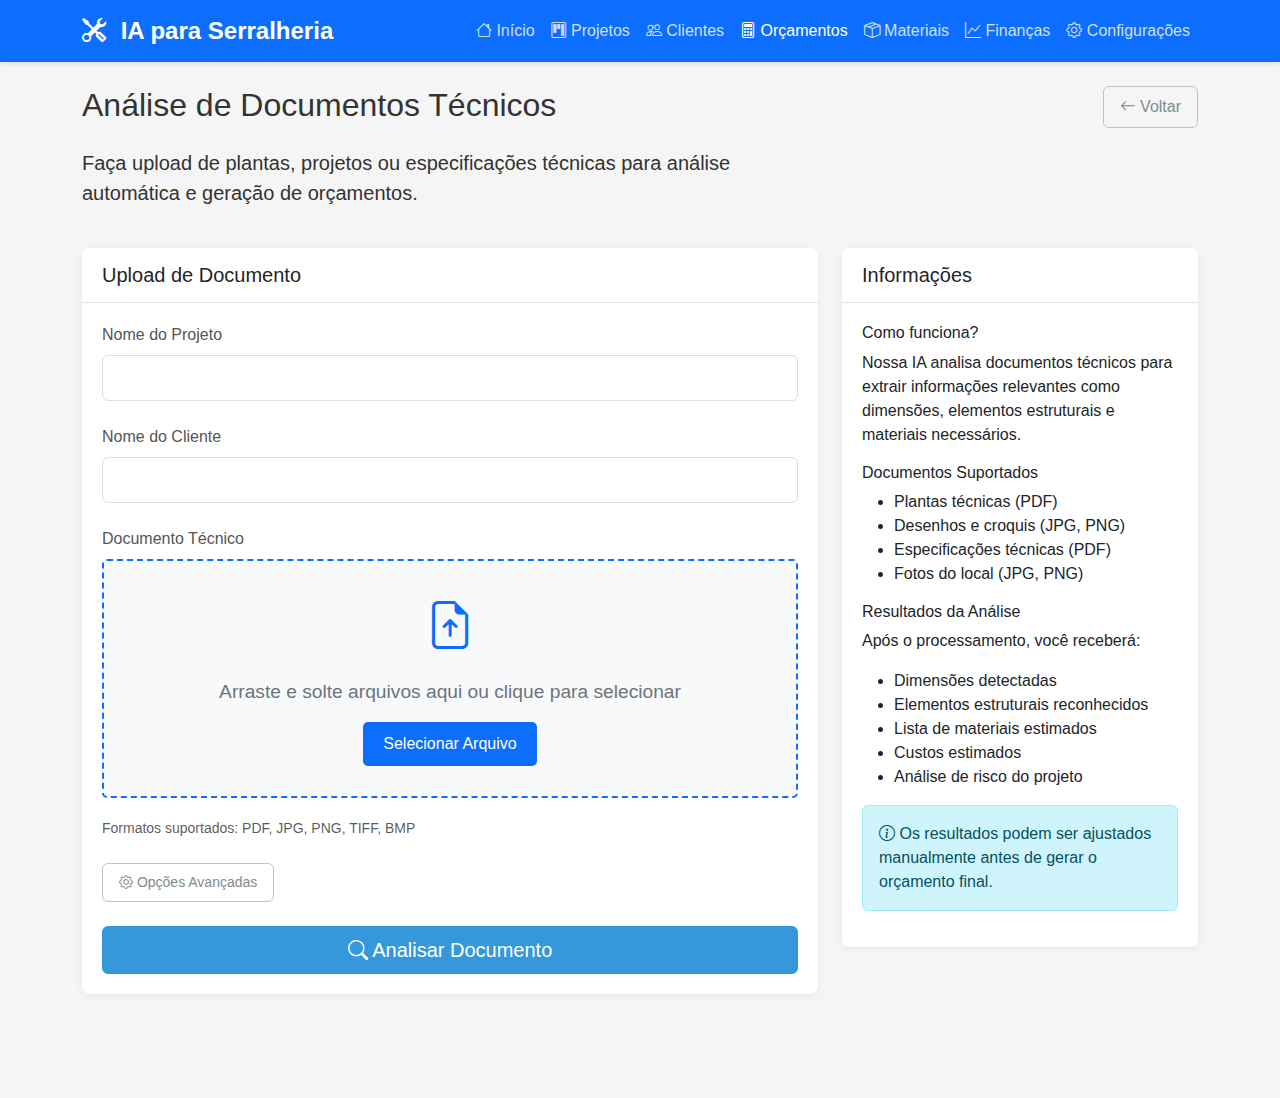
<file: templates/upload_documento.html>
<!DOCTYPE html>
<html lang="pt-br">
<head>
    <meta charset="UTF-8">
    <meta name="viewport" content="width=device-width, initial-scale=1.0">
    <title>Upload de Documentos - IA para Serralheria</title>
    
    <!-- Bootstrap CSS -->
    <link href="https://cdn.jsdelivr.net/npm/bootstrap@5.3.0/dist/css/bootstrap.min.css" rel="stylesheet">
    <link href="https://cdn.jsdelivr.net/npm/bootstrap-icons@1.10.0/font/bootstrap-icons.css" rel="stylesheet">
    
    <!-- Custom CSS -->
    <link href="/static/css/style.css" rel="stylesheet">
    <link href="/static/css/responsive.css" rel="stylesheet">
    <link href="/static/css/mobile-fixes.css" rel="stylesheet">
    
    <style>
        .drop-zone {
            border: 2px dashed #0d6efd;
            border-radius: 5px;
            padding: 30px;
            text-align: center;
            transition: all 0.3s ease;
            background-color: #f8f9fa;
            margin-bottom: 20px;
        }
        
        .drop-zone.highlight {
            background-color: #e2f0ff;
            border-color: #0b5ed7;
        }
        
        .drop-zone-prompt {
            font-size: 1.2rem;
            color: #6c757d;
            margin-bottom: 15px;
        }
        
        .drop-zone-icon {
            font-size: 3rem;
            color: #0d6efd;
            margin-bottom: 15px;
        }
        
        .file-input {
            display: none;
        }
        
        .upload-btn {
            background-color: #0d6efd;
            color: white;
            padding: 10px 20px;
            border-radius: 5px;
            cursor: pointer;
            display: inline-block;
            transition: all 0.3s ease;
        }
        
        .upload-btn:hover {
            background-color: #0b5ed7;
        }
        
        .progress-container {
            margin-top: 20px;
            display: none;
        }
        
        .analysis-results-container {
            margin-top: 30px;
            padding: 20px;
            border: 1px solid #dee2e6;
            border-radius: 5px;
            background-color: #fff;
        }
        
        .analysis-section {
            margin-bottom: 20px;
        }
        
        .analysis-actions {
            margin-top: 30px;
        }
        
        .risk-badge {
            padding: 5px 10px;
            border-radius: 5px;
            font-weight: bold;
            display: inline-block;
        }
        
        .risk-baixo {
            background-color: #d1e7dd;
            color: #0f5132;
        }
        
        .risk-medio {
            background-color: #fff3cd;
            color: #664d03;
        }
        
        .risk-alto {
            background-color: #f8d7da;
            color: #842029;
        }
        
        .risk-muito_alto {
            background-color: #842029;
            color: #ffffff;
        }
    </style>
</head>
<body>
    <!-- Navbar -->
    <nav class="navbar navbar-expand-lg navbar-dark bg-primary">
        <div class="container">
            <a class="navbar-brand" href="/">
                <i class="bi bi-tools me-2"></i>
                IA para Serralheria
            </a>
            <button class="navbar-toggler" type="button" data-bs-toggle="collapse" data-bs-target="#navbarNav">
                <span class="navbar-toggler-icon"></span>
            </button>
            <div class="collapse navbar-collapse" id="navbarNav">
                <ul class="navbar-nav ms-auto">
                    <li class="nav-item">
                        <a class="nav-link" href="/" data-module="main">
                            <i class="bi bi-house"></i> Início
                        </a>
                    </li>
                    <li class="nav-item">
                        <a class="nav-link" href="#" data-module="projetos">
                            <i class="bi bi-kanban"></i> Projetos
                        </a>
                    </li>
                    <li class="nav-item">
                        <a class="nav-link" href="#" data-module="clientes">
                            <i class="bi bi-people"></i> Clientes
                        </a>
                    </li>
                    <li class="nav-item">
                        <a class="nav-link active" href="#" data-module="orcamentos">
                            <i class="bi bi-calculator"></i> Orçamentos
                        </a>
                    </li>
                    <li class="nav-item" id="nav-materiais">
                        <a class="nav-link" href="#" data-module="materiais">
                            <i class="bi bi-box-seam"></i> Materiais
                        </a>
                    </li>
                    <li class="nav-item" id="nav-financas">
                        <a class="nav-link" href="#" data-module="financas">
                            <i class="bi bi-graph-up"></i> Finanças
                        </a>
                    </li>
                    <li class="nav-item">
                        <a class="nav-link" href="#" data-module="configuracoes">
                            <i class="bi bi-gear"></i> Configurações
                        </a>
                    </li>
                </ul>
            </div>
        </div>
    </nav>

    <!-- Main Content -->
    <div class="container py-4">
        <div class="row mb-4">
            <div class="col-md-8">
                <h2 class="mb-4">Análise de Documentos Técnicos</h2>
                <p class="lead">Faça upload de plantas, projetos ou especificações técnicas para análise automática e geração de orçamentos.</p>
            </div>
            <div class="col-md-4 text-end">
                <a href="/" class="btn btn-outline-secondary">
                    <i class="bi bi-arrow-left"></i> Voltar
                </a>
            </div>
        </div>
        
        <!-- Upload Form -->
        <div class="row">
            <div class="col-lg-8">
                <div class="card">
                    <div class="card-header">
                        <h5 class="mb-0">Upload de Documento</h5>
                    </div>
                    <div class="card-body">
                        <form id="documentUploadForm" enctype="multipart/form-data">
                            <div class="mb-4">
                                <label for="projectName" class="form-label">Nome do Projeto</label>
                                <input type="text" class="form-control" id="projectName" name="projectName" required>
                            </div>
                            
                            <div class="mb-4">
                                <label for="clientName" class="form-label">Nome do Cliente</label>
                                <input type="text" class="form-control" id="clientName" name="clientName">
                            </div>
                            
                            <div class="mb-4">
                                <label class="form-label">Documento Técnico</label>
                                <div id="dropZone" class="drop-zone">
                                    <div class="drop-zone-icon">
                                        <i class="bi bi-file-earmark-arrow-up"></i>
                                    </div>
                                    <div class="drop-zone-prompt">Arraste e solte arquivos aqui ou clique para selecionar</div>
                                    <input type="file" id="documentFile" name="arquivo" class="file-input" accept=".pdf,.jpg,.jpeg,.png,.tif,.tiff,.bmp">
                                    <div class="upload-btn">Selecionar Arquivo</div>
                                </div>
                                <div class="form-text">Formatos suportados: PDF, JPG, PNG, TIFF, BMP</div>
                            </div>
                            
                            <div id="uploadProgress" class="progress-container">
                                <label class="form-label">Processando documento...</label>
                                <div class="progress" style="height: 25px;">
                                    <div id="progressBar" class="progress-bar progress-bar-striped progress-bar-animated" role="progressbar" style="width: 0%;" aria-valuenow="0" aria-valuemin="0" aria-valuemax="100">0%</div>
                                </div>
                            </div>
                            
                            <div class="mb-4 mt-4">
                                <button type="button" id="toggleAdvancedOptions" class="btn btn-outline-secondary btn-sm">
                                    <i class="bi bi-gear"></i> Opções Avançadas
                                </button>
                            </div>
                            
                            <div class="advanced-options" style="display: none;">
                                <div class="row">
                                    <div class="col-md-4 mb-3">
                                        <label for="maxHeight" class="form-label">Altura Máxima (m)</label>
                                        <input type="number" class="form-control" id="maxHeight" name="maxHeight" step="0.1" min="0">
                                    </div>
                                    
                                    <div class="col-md-4 mb-3">
                                        <label for="complexity" class="form-label">Complexidade</label>
                                        <select class="form-select" id="complexity" name="complexity">
                                            <option value="baixa">Baixa</option>
                                            <option value="media">Média</option>
                                            <option value="alta">Alta</option>
                                        </select>
                                    </div>
                                    
                                    <div class="col-md-4 mb-3">
                                        <label for="environment" class="form-label">Ambiente</label>
                                        <select class="form-select" id="environment" name="environment">
                                            <option value="controlado">Controlado (Oficina)</option>
                                            <option value="externo">Externo</option>
                                            <option value="externo_adverso">Externo com Condições Adversas</option>
                                        </select>
                                    </div>
                                </div>
                                
                                <div class="row">
                                    <div class="col-md-4 mb-3">
                                        <label for="profitMargin" class="form-label">Margem de Lucro (%)</label>
                                        <input type="number" class="form-control" id="profitMargin" name="profitMargin" value="30" min="0" max="100">
                                    </div>
                                    
                                    <div class="col-md-4 mb-3">
                                        <label for="laborCostPercentage" class="form-label">Custo de Mão de Obra (%)</label>
                                        <input type="number" class="form-control" id="laborCostPercentage" name="laborCostPercentage" value="40" min="0" max="100">
                                    </div>
                                    
                                    <div class="col-md-4 mb-3">
                                        <label for="taxRate" class="form-label">Alíquota de Imposto (%)</label>
                                        <input type="number" class="form-control" id="taxRate" name="taxRate" value="6" min="0" max="100">
                                    </div>
                                </div>
                            </div>
                            
                            <div class="d-grid gap-2 mt-4">
                                <button type="submit" class="btn btn-primary btn-lg">
                                    <i class="bi bi-search"></i> Analisar Documento
                                </button>
                            </div>
                        </form>
                    </div>
                </div>
            </div>
            
            <div class="col-lg-4">
                <div class="card">
                    <div class="card-header">
                        <h5 class="mb-0">Informações</h5>
                    </div>
                    <div class="card-body">
                        <h6>Como funciona?</h6>
                        <p>Nossa IA analisa documentos técnicos para extrair informações relevantes como dimensões, elementos estruturais e materiais necessários.</p>
                        
                        <h6>Documentos Suportados</h6>
                        <ul>
                            <li>Plantas técnicas (PDF)</li>
                            <li>Desenhos e croquis (JPG, PNG)</li>
                            <li>Especificações técnicas (PDF)</li>
                            <li>Fotos do local (JPG, PNG)</li>
                        </ul>
                        
                        <h6>Resultados da Análise</h6>
                        <p>Após o processamento, você receberá:</p>
                        <ul>
                            <li>Dimensões detectadas</li>
                            <li>Elementos estruturais reconhecidos</li>
                            <li>Lista de materiais estimados</li>
                            <li>Custos estimados</li>
                            <li>Análise de risco do projeto</li>
                        </ul>
                        
                        <div class="alert alert-info mt-3">
                            <i class="bi bi-info-circle"></i> Os resultados podem ser ajustados manualmente antes de gerar o orçamento final.
                        </div>
                    </div>
                </div>
            </div>
        </div>
        
        <!-- Analysis Results -->
        <div id="analysisResults" class="mt-4" style="display: none;">
            <!-- Conteúdo será preenchido dinamicamente pelo JavaScript -->
        </div>
    </div>

    <!-- Loading Overlay -->
    <div id="loadingOverlay" style="display: none; position: fixed; top: 0; left: 0; width: 100%; height: 100%; background-color: rgba(0,0,0,0.5); z-index: 9999; justify-content: center; align-items: center;">
        <div class="spinner-border text-light" style="width: 3rem; height: 3rem;" role="status">
            <span class="visually-hidden">Carregando...</span>
        </div>
    </div>

    <!-- Bootstrap JS -->
    <script src="https://cdn.jsdelivr.net/npm/bootstrap@5.3.0/dist/js/bootstrap.bundle.min.js"></script>
    
    <!-- Custom JS -->
    <script src="/static/js/processador_documentos.js"></script>
    <script>
        document.addEventListener('DOMContentLoaded', function() {
            // Referência ao botão de upload
            const uploadBtn = document.querySelector('.upload-btn');
            const fileInput = document.getElementById('documentFile');
            
            // Configurar evento de clique no botão de upload
            uploadBtn.addEventListener('click', function() {
                fileInput.click();
            });
            
            // Toggle para opções avançadas
            document.getElementById('toggleAdvancedOptions').addEventListener('click', function() {
                const advancedOptions = document.querySelector('.advanced-options');
                if (advancedOptions.style.display === 'block') {
                    advancedOptions.style.display = 'none';
                    this.innerHTML = '<i class="bi bi-gear"></i> Opções Avançadas';
                } else {
                    advancedOptions.style.display = 'block';
                    this.innerHTML = '<i class="bi bi-gear-fill"></i> Ocultar Opções Avançadas';
                }
            });
            
            // Configurar evento de submit do formulário
            document.getElementById('documentUploadForm').addEventListener('submit', function(e) {
                e.preventDefault();
                
                // Verificar se um arquivo foi selecionado
                if (fileInput.files.length === 0) {
                    alert('Por favor, selecione um arquivo para análise.');
                    return;
                }
                
                // Mostrar overlay de carregamento
                document.getElementById('loadingOverlay').style.display = 'flex';
                
                // Simular processamento (será substituído pela implementação real)
                setTimeout(function() {
                    document.getElementById('loadingOverlay').style.display = 'none';
                }, 2000);
            });
        });
    </script>
</body>
</html>
</file>
<file: static/css/style.css>
/* Estilos para o sistema IA para Serralheria */

:root {
    --primary-color: #2c3e50;
    --secondary-color: #3498db;
    --accent-color: #e74c3c;
    --light-color: #ecf0f1;
    --dark-color: #2c3e50;
    --success-color: #2ecc71;
    --warning-color: #f39c12;
    --danger-color: #e74c3c;
    --info-color: #3498db;
}

body {
    font-family: 'Roboto', sans-serif;
    color: #333;
    background-color: #f5f5f5;
    padding-bottom: 60px;
}

/* Navbar */
.navbar {
    background-color: var(--primary-color);
    box-shadow: 0 2px 4px rgba(0, 0, 0, 0.1);
}

.navbar-brand {
    font-weight: 700;
    font-size: 1.5rem;
}

.navbar-dark .navbar-nav .nav-link {
    color: rgba(255, 255, 255, 0.8);
    transition: color 0.3s;
}

.navbar-dark .navbar-nav .nav-link:hover,
.navbar-dark .navbar-nav .nav-link.active {
    color: #fff;
}

/* Cards */
.card {
    border: none;
    border-radius: 8px;
    box-shadow: 0 2px 10px rgba(0, 0, 0, 0.05);
    margin-bottom: 20px;
    transition: transform 0.3s, box-shadow 0.3s;
}

.card:hover {
    transform: translateY(-5px);
    box-shadow: 0 5px 15px rgba(0, 0, 0, 0.1);
}

.card-header {
    background-color: #fff;
    border-bottom: 1px solid rgba(0, 0, 0, 0.1);
    font-weight: 600;
    padding: 15px 20px;
    border-radius: 8px 8px 0 0 !important;
}

.card-body {
    padding: 20px;
}

/* Botões */
.btn {
    border-radius: 6px;
    font-weight: 500;
    padding: 8px 16px;
    transition: all 0.3s;
}

.btn-primary {
    background-color: var(--secondary-color);
    border-color: var(--secondary-color);
}

.btn-primary:hover {
    background-color: #2980b9;
    border-color: #2980b9;
}

.btn-success {
    background-color: var(--success-color);
    border-color: var(--success-color);
}

.btn-success:hover {
    background-color: #27ae60;
    border-color: #27ae60;
}

.btn-danger {
    background-color: var(--danger-color);
    border-color: var(--danger-color);
}

.btn-danger:hover {
    background-color: #c0392b;
    border-color: #c0392b;
}

.btn-outline-secondary {
    color: #7f8c8d;
    border-color: #bdc3c7;
}

.btn-outline-secondary:hover {
    background-color: #ecf0f1;
    color: #2c3e50;
    border-color: #bdc3c7;
}

/* Formulários */
.form-control, .form-select {
    border-radius: 6px;
    border: 1px solid #ddd;
    padding: 10px 15px;
    transition: border-color 0.3s, box-shadow 0.3s;
}

.form-control:focus, .form-select:focus {
    border-color: var(--secondary-color);
    box-shadow: 0 0 0 0.25rem rgba(52, 152, 219, 0.25);
}

.form-label {
    font-weight: 500;
    margin-bottom: 8px;
    color: #555;
}

/* Tabelas */
.table {
    border-collapse: separate;
    border-spacing: 0;
    width: 100%;
}

.table th {
    background-color: #f8f9fa;
    font-weight: 600;
    text-transform: uppercase;
    font-size: 0.8rem;
    letter-spacing: 0.5px;
}

.table-striped tbody tr:nth-of-type(odd) {
    background-color: rgba(0, 0, 0, 0.02);
}

.table-hover tbody tr:hover {
    background-color: rgba(52, 152, 219, 0.05);
}

/* Badges */
.badge {
    font-weight: 500;
    padding: 5px 10px;
    border-radius: 4px;
}

.bg-orange {
    background-color: #e67e22;
}

/* Seção de Resultados */
.result-section {
    display: none;
}

.risk-badge {
    display: inline-block;
    padding: 8px 15px;
    border-radius: 6px;
    font-weight: 600;
    margin-bottom: 10px;
    color: white;
}

.risk-badge.baixo {
    background-color: var(--success-color);
}

.risk-badge.medio {
    background-color: var(--warning-color);
}

.risk-badge.alto {
    background-color: var(--accent-color);
}

.risk-badge.muito_alto {
    background-color: var(--danger-color);
}

/* Opções Avançadas */
.advanced-options {
    display: none;
    background-color: #f8f9fa;
    border-radius: 8px;
    padding: 15px;
    margin-bottom: 20px;
}

/* Footer */
.footer {
    background-color: var(--primary-color);
    color: white;
    padding: 30px 0;
    margin-top: 50px;
}

.footer h5 {
    font-weight: 700;
    margin-bottom: 15px;
}

/* Loading Overlay */
.loading-overlay {
    position: fixed;
    top: 0;
    left: 0;
    width: 100%;
    height: 100%;
    background-color: rgba(0, 0, 0, 0.7);
    display: flex;
    justify-content: center;
    align-items: center;
    z-index: 9999;
    display: none;
}

/* Visualizador de Projetos */
#visualizadorContainer, #modalVisualizadorContainer {
    background-color: #f8f9fa;
    border-radius: 8px;
    overflow: hidden;
}

/* Otimizador de Cortes - Visualização */
.barra-visualizacao {
    height: 30px;
    border: 1px solid #ddd;
    border-radius: 4px;
    position: relative;
    margin-bottom: 5px;
    overflow: hidden;
}

.peca-visualizacao {
    position: absolute;
    height: 100%;
    top: 0;
    background-color: var(--info-color);
}

.sobra-visualizacao {
    background-color: #f8d7da;
}

/* Responsividade */
@media (max-width: 768px) {
    .card-header {
        padding: 12px 15px;
    }
    
    .card-body {
        padding: 15px;
    }
    
    .btn {
        padding: 6px 12px;
    }
    
    h1 {
        font-size: 1.8rem;
    }
    
    .table th, .table td {
        padding: 8px;
    }
}

/* Animações */
@keyframes fadeIn {
    from { opacity: 0; }
    to { opacity: 1; }
}

.fade-in {
    animation: fadeIn 0.5s ease-in-out;
}

/* Estilos para o módulo de gestão de clientes */
.cliente-card {
    transition: all 0.3s ease;
}

.cliente-card:hover {
    transform: translateY(-5px);
    box-shadow: 0 10px 20px rgba(0,0,0,0.1);
}

.cliente-info {
    margin-bottom: 0.5rem;
}

.cliente-actions {
    display: flex;
    justify-content: flex-end;
    gap: 0.5rem;
}

/* Estilos para o otimizador de cortes */
.peca-item {
    padding: 10px;
    border-radius: 6px;
    background-color: #f8f9fa;
    margin-bottom: 10px;
    transition: all 0.3s ease;
}

.peca-item:hover {
    background-color: #e9ecef;
}

.btn-remover-peca {
    padding: 0.375rem 0.5rem;
}

/* Tooltip personalizado */
.tooltip-inner {
    background-color: var(--dark-color);
    border-radius: 4px;
    padding: 8px 12px;
}

.bs-tooltip-auto[data-popper-placement^=top] .tooltip-arrow::before, 
.bs-tooltip-top .tooltip-arrow::before {
    border-top-color: var(--dark-color);
}

/* Estilos para o visualizador de projetos */
.projeto-elemento {
    position: absolute;
    background-color: rgba(52, 152, 219, 0.7);
    border: 2px solid #2980b9;
    transition: all 0.3s ease;
}

.projeto-elemento:hover {
    background-color: rgba(52, 152, 219, 0.9);
    cursor: pointer;
}

.projeto-elemento-label {
    position: absolute;
    background-color: rgba(0, 0, 0, 0.7);
    color: white;
    padding: 2px 6px;
    border-radius: 3px;
    font-size: 12px;
    white-space: nowrap;
}

/* Estilos para o painel de informações */
.info-panel {
    position: absolute;
    bottom: 10px;
    left: 10px;
    background-color: rgba(255, 255, 255, 0.9);
    border-radius: 6px;
    padding: 10px;
    box-shadow: 0 2px 10px rgba(0, 0, 0, 0.1);
    max-width: 300px;
}

.info-panel h4 {
    margin-top: 0;
    font-size: 16px;
    font-weight: 600;
}

.info-panel p {
    margin-bottom: 5px;
    font-size: 14px;
}

/* Estilos para controles de zoom */
.zoom-controls {
    position: absolute;
    top: 10px;
    right: 10px;
    display: flex;
    flex-direction: column;
    gap: 5px;
}

.zoom-btn {
    width: 30px;
    height: 30px;
    border-radius: 50%;
    background-color: white;
    border: 1px solid #ddd;
    display: flex;
    justify-content: center;
    align-items: center;
    cursor: pointer;
    box-shadow: 0 2px 5px rgba(0, 0, 0, 0.1);
    transition: all 0.2s ease;
}

.zoom-btn:hover {
    background-color: #f8f9fa;
    transform: scale(1.1);
}

/* Estilos para o grid de referência */
.grid-line {
    stroke: #ddd;
    stroke-width: 0.5;
}

.grid-line-major {
    stroke: #aaa;
    stroke-width: 1;
}

.grid-label {
    fill: #666;
    font-size: 10px;
    text-anchor: middle;
}
</file>
<file: static/css/responsive.css>
/* Melhorias de responsividade para o sistema IA para Serralheria */

/* Ajustes gerais para dispositivos móveis */
@media (max-width: 576px) {
    .container-fluid {
        padding-left: 10px;
        padding-right: 10px;
    }
    
    h2 {
        font-size: 1.5rem;
    }
    
    h4 {
        font-size: 1.2rem;
    }
    
    .card {
        margin-bottom: 15px;
    }
    
    .card-header {
        padding: 10px 15px;
    }
    
    .card-body {
        padding: 12px;
    }
    
    .btn {
        padding: 6px 10px;
        font-size: 0.9rem;
    }
    
    .table th, .table td {
        padding: 6px;
        font-size: 0.85rem;
    }
    
    .navbar-brand {
        font-size: 1.2rem;
    }
    
    .form-control, .form-select {
        padding: 8px 12px;
        font-size: 0.9rem;
    }
    
    .form-label {
        font-size: 0.9rem;
        margin-bottom: 5px;
    }
    
    .badge {
        padding: 4px 8px;
        font-size: 0.75rem;
    }
}

/* Ajustes para tabelas em dispositivos móveis */
@media (max-width: 768px) {
    .table-responsive {
        overflow-x: auto;
        -webkit-overflow-scrolling: touch;
    }
    
    /* Tabelas horizontalmente scrolláveis em dispositivos muito pequenos */
    .table-mobile-scroll {
        display: block;
        width: 100%;
        overflow-x: auto;
    }
    
    /* Tabelas empilhadas para melhor visualização em dispositivos móveis */
    .table-mobile-stack {
        border: 0;
    }
    
    .table-mobile-stack thead {
        display: none;
    }
    
    .table-mobile-stack tr {
        display: block;
        border: 1px solid #ddd;
        border-radius: 6px;
        margin-bottom: 10px;
        padding: 8px;
    }
    
    .table-mobile-stack td {
        display: block;
        text-align: right;
        border: none;
        position: relative;
        padding-left: 50%;
        white-space: normal;
    }
    
    .table-mobile-stack td:before {
        content: attr(data-title);
        position: absolute;
        left: 6px;
        width: 45%;
        white-space: nowrap;
        text-align: left;
        font-weight: 600;
    }
}

/* Ajustes para cards em dispositivos móveis */
@media (max-width: 576px) {
    .card-deck {
        display: block;
    }
    
    .card-deck .card {
        margin-bottom: 15px;
    }
    
    .icon-box {
        width: 36px;
        height: 36px;
    }
    
    .icon-box i {
        font-size: 1.2rem;
    }
}

/* Ajustes para formulários em dispositivos móveis */
@media (max-width: 576px) {
    .form-row {
        flex-direction: column;
    }
    
    .form-row > .col,
    .form-row > [class*="col-"] {
        padding-right: 0;
        padding-left: 0;
    }
    
    .input-group {
        flex-wrap: wrap;
    }
    
    .input-group > .form-control {
        flex: 1 1 auto;
        width: 1%;
    }
    
    .input-group-append,
    .input-group-prepend {
        display: flex;
        margin-top: 5px;
        width: 100%;
    }
    
    .input-group-append .btn,
    .input-group-prepend .btn {
        width: 100%;
    }
}

/* Ajustes para botões em dispositivos móveis */
@media (max-width: 576px) {
    .btn-group {
        display: flex;
        flex-direction: column;
        align-items: stretch;
    }
    
    .btn-group .btn {
        margin-bottom: 5px;
        border-radius: 6px !important;
    }
    
    .btn-group-vertical {
        width: 100%;
    }
    
    .btn-toolbar {
        flex-wrap: wrap;
    }
    
    .btn-toolbar .btn-group {
        margin-bottom: 10px;
        width: 100%;
    }
}

/* Ajustes para o módulo de visualizador 3D em dispositivos móveis */
@media (max-width: 768px) {
    #canvas-container {
        height: 300px !important;
    }
    
    .zoom-controls {
        top: 5px;
        right: 5px;
    }
    
    .zoom-btn {
        width: 25px;
        height: 25px;
    }
    
    .info-panel {
        max-width: 200px;
        font-size: 0.8rem;
        padding: 8px;
    }
    
    .info-panel h4 {
        font-size: 0.9rem;
    }
    
    .info-panel p {
        font-size: 0.8rem;
        margin-bottom: 3px;
    }
}

/* Ajustes para o módulo de estimativa automática em dispositivos móveis */
@media (max-width: 768px) {
    #project-details-form .row {
        margin-left: -5px;
        margin-right: -5px;
    }
    
    #project-details-form .col-md-6 {
        padding-left: 5px;
        padding-right: 5px;
    }
    
    #estimate-result .alert {
        padding: 10px;
    }
    
    #materials-estimate table,
    #risk-analysis table {
        font-size: 0.8rem;
    }
}

/* Ajustes para o módulo de cálculo de espaçamento em dispositivos móveis */
@media (max-width: 768px) {
    #espacamento-container .row {
        margin-left: -5px;
        margin-right: -5px;
    }
    
    #espacamento-container .col-md-4,
    #espacamento-container .col-md-8,
    #espacamento-container .col-md-6 {
        padding-left: 5px;
        padding-right: 5px;
    }
    
    #esquema-espacamento {
        height: 200px !important;
    }
    
    #espacamento-result .alert {
        padding: 10px;
    }
    
    #tesouras-espacamento table,
    #tercas-espacamento table {
        font-size: 0.8rem;
    }
}

/* Ajustes para o módulo financeiro em dispositivos móveis */
@media (max-width: 768px) {
    .chart-container {
        height: 250px !important;
    }
    
    .financial-summary {
        font-size: 0.9rem;
    }
    
    .financial-summary .value {
        font-size: 1.2rem;
    }
}

/* Ajustes para o catálogo de materiais em dispositivos móveis */
@media (max-width: 768px) {
    .material-card {
        margin-bottom: 10px;
    }
    
    .material-card .card-title {
        font-size: 1rem;
    }
    
    .material-card .card-text {
        font-size: 0.85rem;
    }
    
    .material-card .material-price {
        font-size: 1.1rem;
    }
}

/* Ajustes para o aplicativo mobile em dispositivos móveis */
@media (max-width: 576px) {
    .mobile-app-container {
        padding: 10px;
    }
    
    .mobile-app-header {
        padding: 8px 10px;
    }
    
    .mobile-app-content {
        padding: 10px;
    }
    
    .mobile-app-footer {
        padding: 8px 10px;
    }
    
    .mobile-nav-tabs .nav-link {
        padding: 8px;
        font-size: 0.8rem;
    }
}

/* Melhorias para o menu de navegação em dispositivos móveis */
@media (max-width: 992px) {
    .navbar-collapse {
        background-color: var(--primary-color);
        padding: 10px;
        border-radius: 0 0 8px 8px;
        box-shadow: 0 4px 6px rgba(0, 0, 0, 0.1);
    }
    
    .navbar-nav .nav-item {
        margin-bottom: 5px;
    }
    
    .navbar-nav .nav-link {
        padding: 8px 15px;
        border-radius: 4px;
    }
    
    .navbar-nav .nav-link:hover,
    .navbar-nav .nav-link.active {
        background-color: rgba(255, 255, 255, 0.1);
    }
    
    .navbar-toggler {
        border: none;
        padding: 8px;
    }
    
    .navbar-toggler:focus {
        box-shadow: none;
        outline: none;
    }
    
    .navbar-toggler-icon {
        width: 1.2em;
        height: 1.2em;
    }
}

/* Ajustes para o layout geral em dispositivos móveis */
@media (max-width: 768px) {
    .py-4 {
        padding-top: 1rem !important;
        padding-bottom: 1rem !important;
    }
    
    .mb-4 {
        margin-bottom: 1rem !important;
    }
    
    .mt-4 {
        margin-top: 1rem !important;
    }
    
    .container-fluid {
        padding-left: 15px;
        padding-right: 15px;
    }
}

/* Melhorias para acessibilidade em dispositivos móveis */
@media (max-width: 768px) {
    input, select, textarea, button {
        font-size: 16px !important; /* Evita zoom automático em iOS */
    }
    
    .form-control:focus, .btn:focus {
        outline: 2px solid var(--secondary-color);
    }
    
    /* Aumenta área de toque para elementos interativos */
    .nav-link, .btn, .form-check-label, .dropdown-item {
        padding: 8px 12px;
        min-height: 44px;
        display: flex;
        align-items: center;
    }
}

/* Ajustes para orientação paisagem em dispositivos móveis */
@media (max-width: 768px) and (orientation: landscape) {
    .navbar {
        padding-top: 5px;
        padding-bottom: 5px;
    }
    
    .container-fluid {
        padding-top: 10px;
    }
    
    #canvas-container {
        height: 200px !important;
    }
    
    .card {
        margin-bottom: 10px;
    }
}
</file>
<file: static/css/mobile-fixes.css>
/* Ajustes adicionais para melhorar a experiência em dispositivos móveis */

/* Ajustes para tabelas responsivas */
.table-mobile-stack td {
    position: relative;
    padding-left: 50%;
}

.table-mobile-stack td:before {
    position: absolute;
    left: 10px;
    width: 45%;
    padding-right: 10px;
    white-space: nowrap;
    font-weight: bold;
}

/* Adicionar data-labels para tabelas responsivas */
@media (max-width: 767.98px) {
    .table-projetos-recentes td:nth-of-type(1):before { content: "Projeto"; }
    .table-projetos-recentes td:nth-of-type(2):before { content: "Cliente"; }
    .table-projetos-recentes td:nth-of-type(3):before { content: "Status"; }
    .table-projetos-recentes td:nth-of-type(4):before { content: "Valor"; }
    
    .table-proximas-entregas td:nth-of-type(1):before { content: "Projeto"; }
    .table-proximas-entregas td:nth-of-type(2):before { content: "Cliente"; }
    .table-proximas-entregas td:nth-of-type(3):before { content: "Data Prevista"; }
    .table-proximas-entregas td:nth-of-type(4):before { content: "Status"; }
    
    .table-materiais td:nth-of-type(1):before { content: "Material"; }
    .table-materiais td:nth-of-type(2):before { content: "Tipo"; }
    .table-materiais td:nth-of-type(3):before { content: "Preço"; }
    .table-materiais td:nth-of-type(4):before { content: "Estoque"; }
    .table-materiais td:nth-of-type(5):before { content: "Ações"; }
}

/* Melhorias para o módulo de cálculo de espaçamento */
@media (max-width: 767.98px) {
    #espacamento-form .form-group {
        margin-bottom: 10px;
    }
    
    #espacamento-result .alert {
        padding: 10px;
        margin-bottom: 10px;
    }
    
    #espacamento-result h5 {
        font-size: 1rem;
    }
    
    #espacamento-result p {
        font-size: 0.9rem;
        margin-bottom: 0.5rem;
    }
    
    #esquema-espacamento {
        height: 250px !important;
    }
}

/* Melhorias para botões em grupos em dispositivos móveis */
@media (max-width: 575.98px) {
    .btn-group {
        flex-direction: column;
        width: 100%;
    }
    
    .btn-group > .btn {
        width: 100%;
        margin-bottom: 5px;
        border-radius: 0.25rem !important;
    }
    
    .btn-group > .btn:not(:last-child) {
        border-bottom-right-radius: 0.25rem !important;
        border-bottom-left-radius: 0.25rem !important;
    }
    
    .btn-group > .btn:not(:first-child) {
        border-top-right-radius: 0.25rem !important;
        border-top-left-radius: 0.25rem !important;
    }
}

/* Melhorias para cards em dispositivos móveis */
@media (max-width: 575.98px) {
    .card-header {
        display: flex;
        flex-direction: column;
        align-items: flex-start;
    }
    
    .card-header .btn {
        margin-top: 10px;
        align-self: stretch;
    }
    
    .card-header h5 {
        margin-bottom: 0;
    }
}

/* Ajustes para o visualizador 3D em dispositivos móveis */
@media (max-width: 767.98px) {
    #model-list .list-group-item {
        padding: 8px 10px;
    }
    
    #model-list .list-group-item h6 {
        font-size: 0.9rem;
        margin-bottom: 0;
    }
    
    #model-list .list-group-item small {
        font-size: 0.75rem;
    }
    
    #model-properties {
        font-size: 0.85rem;
    }
    
    #material-select, #color-select {
        font-size: 0.9rem;
    }
}

/* Melhorias para o menu de navegação em dispositivos móveis */
@media (max-width: 991.98px) {
    .navbar-collapse {
        max-height: calc(100vh - 56px);
        overflow-y: auto;
    }
    
    .navbar-nav {
        padding-top: 10px;
        padding-bottom: 10px;
    }
    
    .navbar-nav .nav-item {
        margin-bottom: 5px;
    }
    
    .navbar-nav .nav-link {
        padding: 10px 15px;
        border-radius: 4px;
    }
}

/* Ajustes para o módulo financeiro em dispositivos móveis */
@media (max-width: 767.98px) {
    .financial-card {
        margin-bottom: 15px;
    }
    
    .financial-card .card-title {
        font-size: 0.9rem;
    }
    
    .financial-card .financial-value {
        font-size: 1.2rem;
    }
    
    .financial-card .financial-change {
        font-size: 0.8rem;
    }
}

/* Melhorias para formulários em dispositivos móveis */
@media (max-width: 575.98px) {
    .form-floating > .form-control {
        height: calc(3.5rem + 2px);
        padding: 1rem 0.75rem;
    }
    
    .form-floating > label {
        padding: 1rem 0.75rem;
    }
}

/* Ajustes para modais em dispositivos móveis */
@media (max-width: 575.98px) {
    .modal-header {
        padding: 0.75rem;
    }
    
    .modal-body {
        padding: 0.75rem;
    }
    
    .modal-footer {
        padding: 0.75rem;
        flex-direction: column;
    }
    
    .modal-footer > .btn {
        width: 100%;
        margin-bottom: 0.5rem;
    }
    
    .modal-footer > .btn:last-child {
        margin-bottom: 0;
    }
}

/* Melhorias para o aplicativo mobile em dispositivos móveis */
@media (max-width: 575.98px) {
    .mobile-app-header .app-title {
        font-size: 1.1rem;
    }
    
    .mobile-app-header .app-subtitle {
        font-size: 0.8rem;
    }
    
    .mobile-app-content {
        padding: 10px;
    }
    
    .mobile-app-footer {
        padding: 8px;
    }
    
    .mobile-app-footer .btn {
        padding: 6px 10px;
        font-size: 0.85rem;
    }
}

/* Ajustes para o catálogo de materiais em dispositivos móveis */
@media (max-width: 767.98px) {
    .material-grid {
        grid-template-columns: repeat(auto-fill, minmax(140px, 1fr));
        gap: 10px;
    }
    
    .material-card .card-img-top {
        height: 100px;
    }
    
    .material-card .card-body {
        padding: 10px;
    }
    
    .material-card .card-title {
        font-size: 0.9rem;
        margin-bottom: 5px;
    }
    
    .material-card .card-text {
        font-size: 0.8rem;
        margin-bottom: 5px;
    }
    
    .material-card .material-price {
        font-size: 1rem;
    }
}

/* Melhorias para acessibilidade em dispositivos móveis */
@media (max-width: 767.98px) {
    /* Aumenta contraste para melhor legibilidade */
    .text-muted {
        color: #6c757d !important;
    }
    
    /* Aumenta tamanho de fonte mínimo para melhor legibilidade */
    body {
        font-size: 16px;
    }
    
    /* Aumenta espaçamento vertical para facilitar toque */
    .list-group-item {
        padding-top: 12px;
        padding-bottom: 12px;
    }
}
</file>
